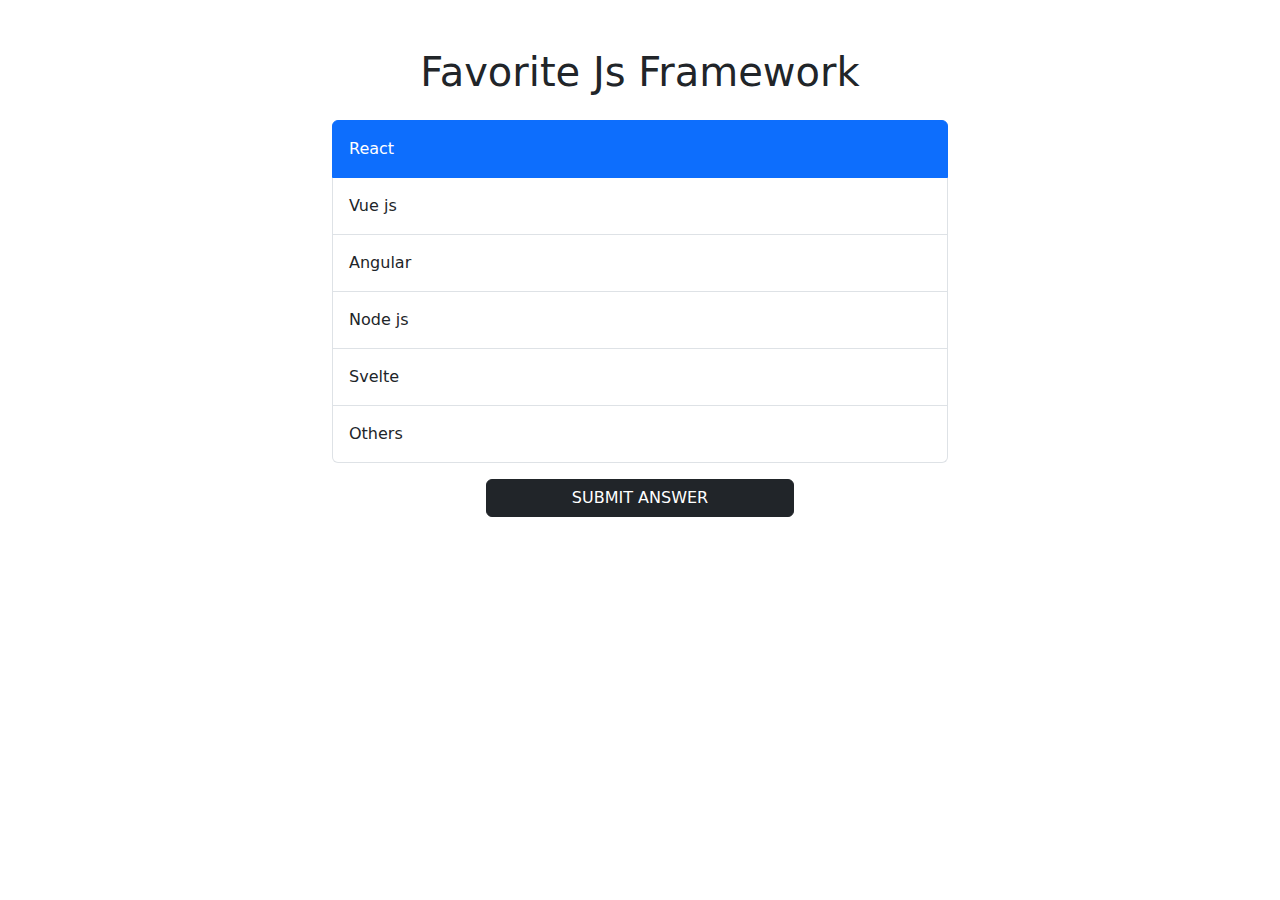
<file: Projects/PollProject/index.html>
<!DOCTYPE html>
<html lang="en">

<head>
    <meta charset="UTF-8">
    <meta name="viewport" content="width=device-width, initial-scale=1.0">
    <title>Document</title>

    <link href="https://cdn.jsdelivr.net/npm/bootstrap@5.3.3/dist/css/bootstrap.min.css" rel="stylesheet"
        integrity="sha384-QWTKZyjpPEjISv5WaRU9OFeRpok6YctnYmDr5pNlyT2bRjXh0JMhjY6hW+ALEwIH" crossorigin="anonymous">

</head>

<body>

    <div class="container w-50">
        <h1 class="text-center pt-5 pb-3">Favorite Js Framework </h1>
        <ul class="list-group">
            <li class="list-group-item active p-3">React</li>
            <li class="list-group-item p-3">Vue js</li>
            <li class="list-group-item p-3">Angular</li>
            <li class="list-group-item p-3">Node js</li>
            <li class="list-group-item p-3">Svelte</li>
            <li class="list-group-item p-3">Others</li>
        </ul>

        <div class="d-flex justify-content-center pt-3">
            <button class="btn btn-dark w-50">SUBMIT ANSWER</button>
        </div>

    </div>
</body>

</html>
</file>
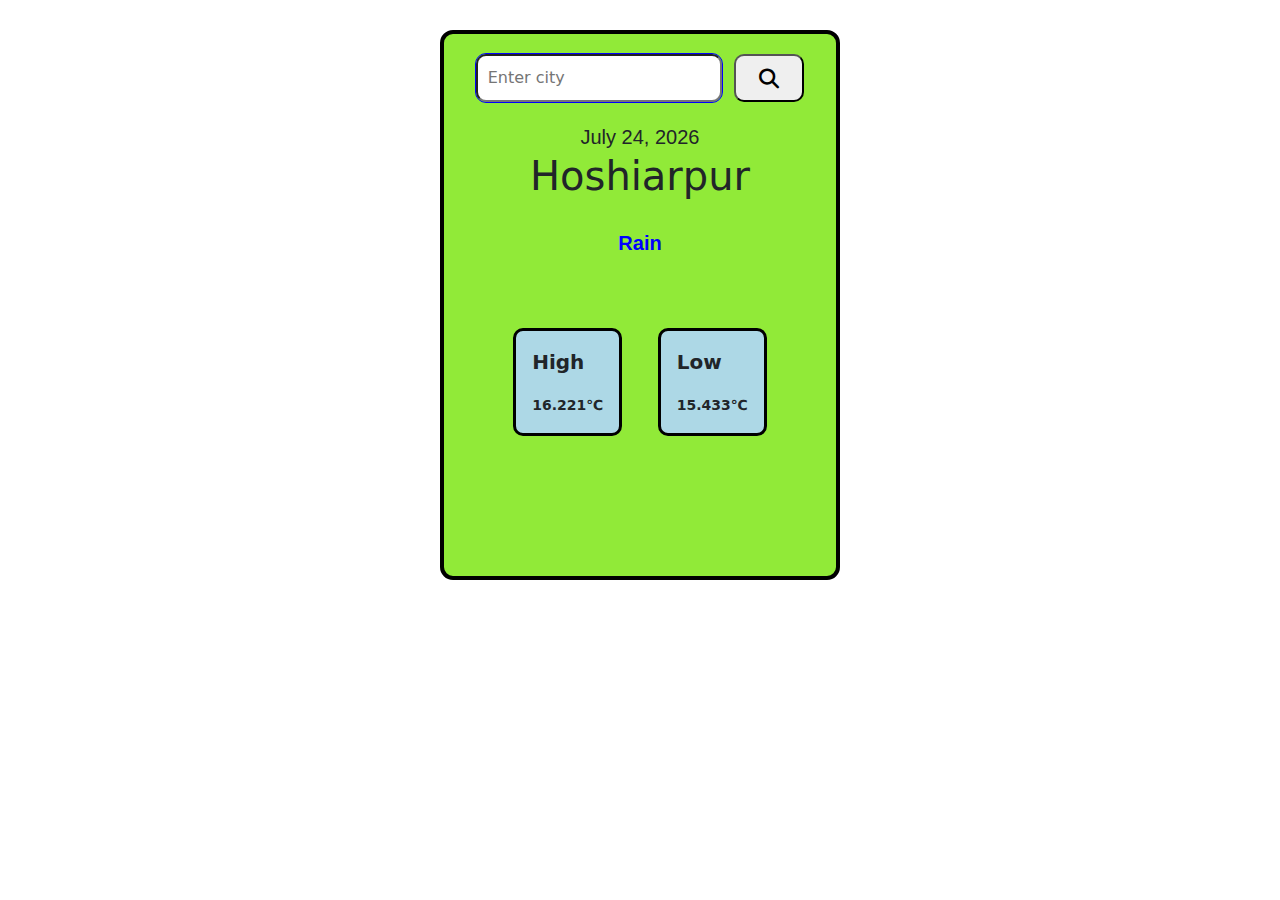
<file: Projects/WeatherApi/index.html>
<!DOCTYPE html>
<html lang="en">

<head>
    <meta charset="UTF-8">
    <meta name="viewport" content="width=device-width, initial-scale=1.0">
    <title>Document</title>

    <!--bootstrap-->
    <link href="https://cdn.jsdelivr.net/npm/bootstrap@5.3.3/dist/css/bootstrap.min.css" rel="stylesheet"
        integrity="sha384-QWTKZyjpPEjISv5WaRU9OFeRpok6YctnYmDr5pNlyT2bRjXh0JMhjY6hW+ALEwIH" crossorigin="anonymous">

    <!--font-awesome-->
    <link rel="stylesheet" href="https://cdnjs.cloudflare.com/ajax/libs/font-awesome/6.7.2/css/all.min.css"
        integrity="sha512-Evv84Mr4kqVGRNSgIGL/F/aIDqQb7xQ2vcrdIwxfjThSH8CSR7PBEakCr51Ck+w+/U6swU2Im1vVX0SVk9ABhg=="
        crossorigin="anonymous" referrerpolicy="no-referrer" />

    <link rel="stylesheet" href="style.css">
</head>

<body>

    <div class="app container">

        <div class="search">
            <input type="text" name="" id="place" placeholder="Enter city">
            <button id="searchIcon"><i class="fa-solid fa-magnifying-glass icon"></i></button>
        </div>

        <!--data of city-->
        <div class="cityData">
            <span class="date">May 29, 2025</span>
            <h1 class="city">Hoshiarpur</h1>
        </div>

        <!--weather image-->
        <div class="weatherImage">
            <span class="weather"></span>
            <p class="typeOfWeather">Rain</p>
            <span class="temperature"></span>
        </div>


        <!--extra info-->
        <div class="high-low">
            <div class="high">
                <p>High</p>
                <span id="highValue">16.221&#8451</span>
            </div>
            <div class="low">
                <p>Low</p>
                <span id="lowValue">15.433&#8451</span>
            </div>
        </div>
    </div>

</body>

<script src="https://cdn.jsdelivr.net/npm/bootstrap@5.3.3/dist/js/bootstrap.bundle.min.js"
    integrity="sha384-YvpcrYf0tY3lHB60NNkmXc5s9fDVZLESaAA55NDzOxhy9GkcIdslK1eN7N6jIeHz"
    crossorigin="anonymous"></script>

<script src="script.js"></script>

</html>
</file>
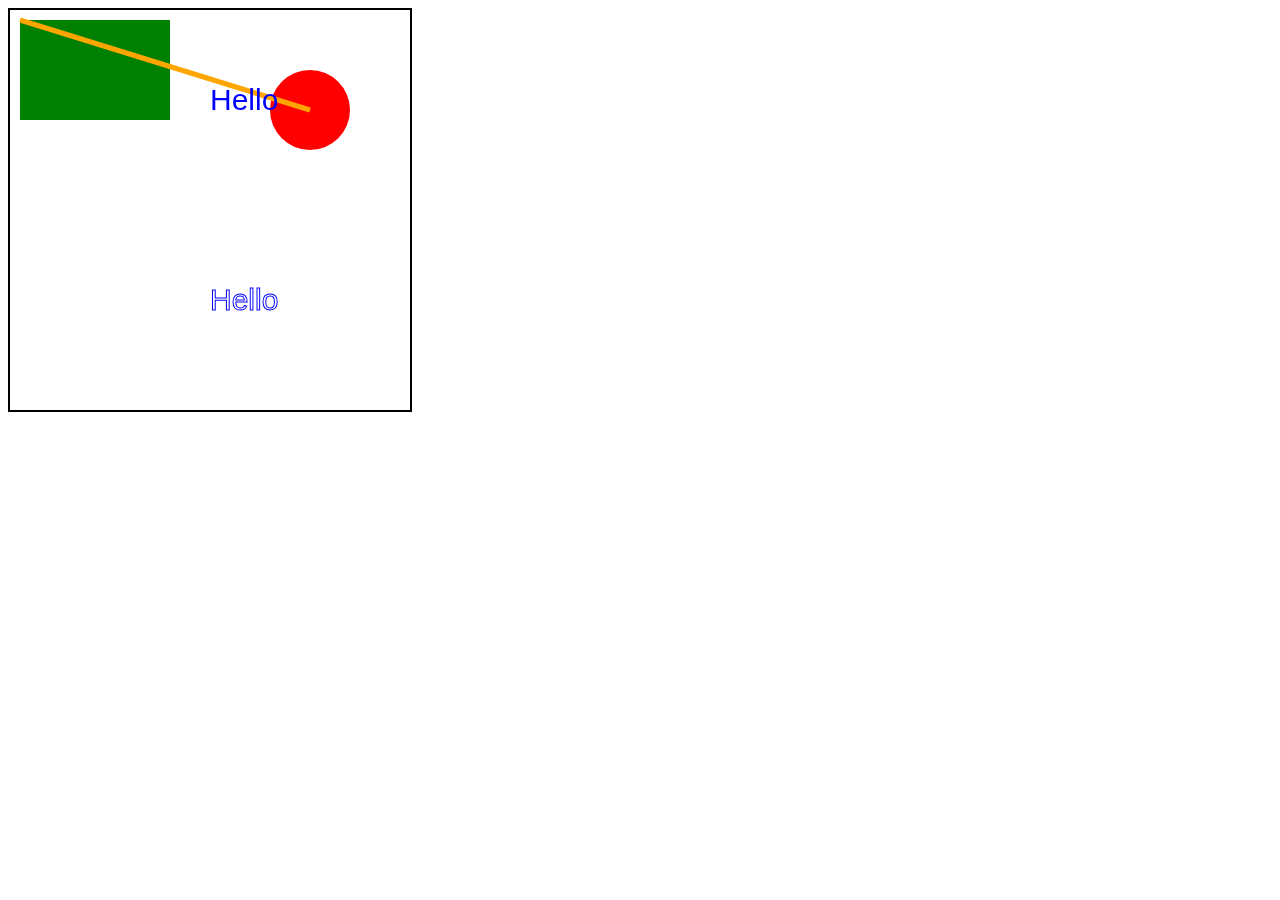
<file: WebAPIs/canva.html>
<!DOCTYPE html>
<html lang="en">

<head>
    <meta charset="UTF-8">
    <meta name="viewport" content="width=device-width, initial-scale=1.0">
    <title>Document</title>
    <style>
        #my-canvas {
            border: 2px solid #000000;
        }
    </style>
</head>

<body>
    <canvas id="my-canvas" width="400" height="400"></canvas>
</body>
<script src="canvaAPI.js"></script>

</html>
</file>
<file: Projects/WeatherApi/style.css>
.app {
  width: 400px;
  height: 550px;
  border: 4px solid black;
  padding: 20px;
  margin: 0 auto;
  margin-top: 30px;
  border-radius: 13px;
  background-color: rgb(145, 234, 56);
}

.search {
  display: flex;
  justify-content: space-evenly;
}

.search input {
  width: 70%;
  outline: 1px solid blue;
  border-radius: 10px;
  padding: 10px;
}

button {
  border-radius: 10px;
  width: 20%;
}
.icon {
  font-size: 20px;
  font-weight: bold;
  margin-left: 0;
  margin-top: 5px;
}

.cityData {
  display: flex;
  flex-direction: column;
  padding: 10px;
  text-align: center;
  margin-top: 10px;
}

.cityData span {
  font-family: "Lucida Sans", "Lucida Sans Regular", "Lucida Grande",
    "Lucida Sans Unicode", Geneva, Verdana, sans-serif;
  font-size: 20px;
}

.weatherImage {
  display: flex;
  flex-direction: column;
  justify-content: center;
  align-items: center;
  margin-top: 0px;
}

.typeOfWeather {
  margin-top: 10px;
  font-family: "Lucida Sans", "Lucida Sans Regular", "Lucida Grande",
    "Lucida Sans Unicode", Geneva, Verdana, sans-serif;
  font-size: 20px;
  font-weight: bold;
  color: blue;
}

.weather {
  font-size: 60px;
}

.weatherImage span {
  font-size: 20px;
  font-weight: bold;
}

/*Highs and lows value*/

.high-low {
  display: flex;
  width: 80%;
  margin: 0 auto;
  justify-content: space-between;
  padding: 14px;
  margin-top: 40px;
}

.high,
.low {
  border: 3px solid black;
  padding: 16px;
  border-radius: 10px;
  background-color: lightblue;
  margin-bottom: 15px;
}
.high p,
.low p {
  font-size: 20px;
  font-weight: bold;
}

.high span,
.low span {
  font-size: 14px;
  font-weight: bold;
}
</file>
